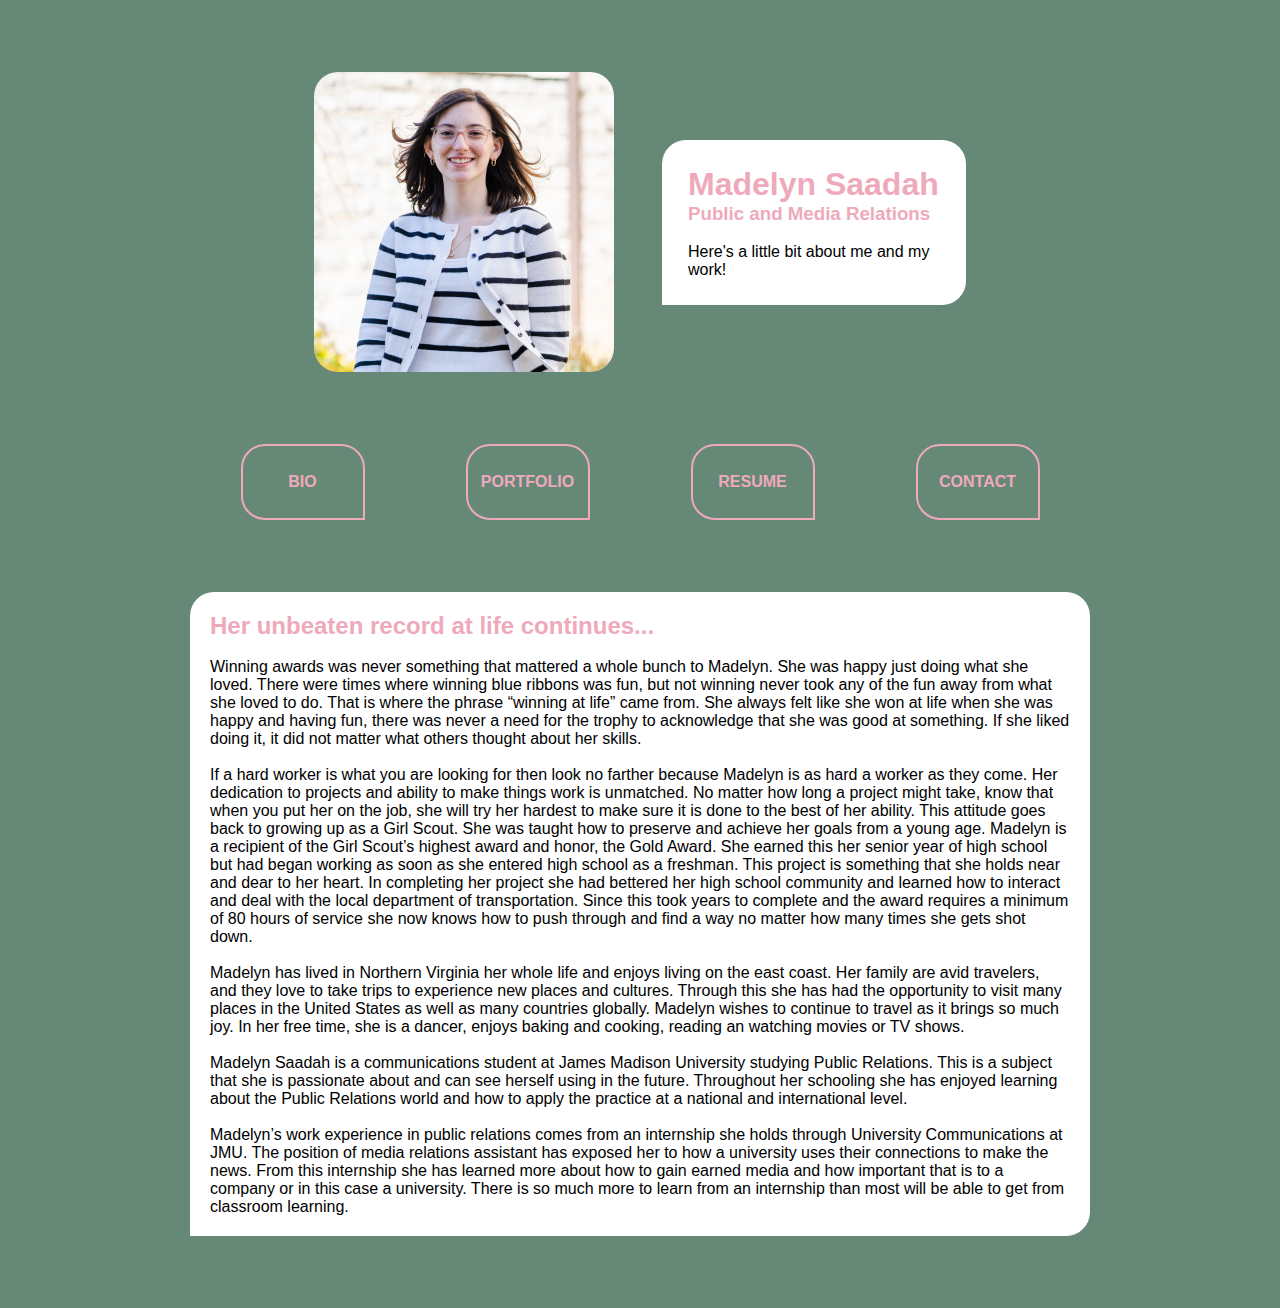
<file: index.html>
<!DOCTYPE html>
<html lang="en">

<head>
  <title>Madelyn Saadah</title>
  <link rel="stylesheet" as="style" href="style.css">
</head>

<body>
  <header>
    <img class="headshot" src="photos/headshot.jpg"></img>
    <div class="bubble">
      <h1>Madelyn Saadah</h1>
      <h3>Public and Media Relations</h3>
      <p>Here's a little bit about me and my work!</p>
    </div>
  </header>
  <nav>
    <a href="index.html" class="bubble">BIO</a>
    <a href="portfolio.html" class="bubble">PORTFOLIO</a>
    <a href="resume.html" class="bubble">RESUME</a>
    <a href="contact.html" class="bubble">CONTACT</a>
  </nav>
  <noscript>This page requires scripts to run</noscript>
  <section id="page" class="bubble right">
    <h2>Her unbeaten record at life continues...</h2>

    <p>Winning awards was never something that mattered a whole bunch to Madelyn. She was happy just doing what she
      loved. There were times where winning blue ribbons was fun, but not winning never took any of the fun away from
      what she loved to do. That is where the phrase “winning at life” came from. She always felt like she won at life
      when she was happy and having fun, there was never a need for the trophy to acknowledge that she was good at
      something. If she liked doing it, it did not matter what others thought about her skills.</p>

    <p>If a hard worker is what you are looking for then look no farther because Madelyn is as hard a worker as they
      come. Her dedication to projects and ability to make things work is unmatched. No matter how long a project might
      take, know that when you put her on the job, she will try her hardest to make sure it is done to the best of her
      ability. This attitude goes back to growing up as a Girl Scout. She was taught how to preserve and achieve her
      goals from a young age. Madelyn is a recipient of the Girl Scout’s highest award and honor, the Gold Award. She
      earned this her senior year of high school but had began working as soon as she entered high school as a freshman.
      This project is something that she holds near and dear to her heart. In completing her project she had bettered
      her high school community and learned how to interact and deal with the local department of transportation. Since
      this took years to complete and the award requires a minimum of 80 hours of service she now knows how to push
      through and find a way no matter how many times she gets shot down.</p>

    <p>Madelyn has lived in Northern Virginia her whole life and enjoys living on the east coast. Her family are avid
      travelers, and they love to take trips to experience new places and cultures. Through this she has had the
      opportunity to visit many places in the United States as well as many countries globally. Madelyn wishes to
      continue to travel as it brings so much joy. In her free time, she is a dancer, enjoys baking and cooking, reading
      an watching movies or TV shows.</p>
    <p>Madelyn Saadah is a communications student at James Madison University studying Public Relations. This is a
      subject that she is passionate about and can see herself using in the future. Throughout her schooling she has
      enjoyed learning about the Public Relations world and how to apply the practice at a national and international
      level.
    </p>
    <p>
      Madelyn’s work experience in public relations comes from an internship she holds through University Communications
      at JMU. The position of media relations assistant has exposed her to how a university uses their connections to
      make the news. From this internship she has learned more about how to gain earned media and how important that is
      to a company or in this case a university. There is so much more to learn from an internship than most will be
      able to get from classroom learning.
    </p>
  </section>
</body>

<!-- <script src="deliver.js"></script> -->

</html>
</file>
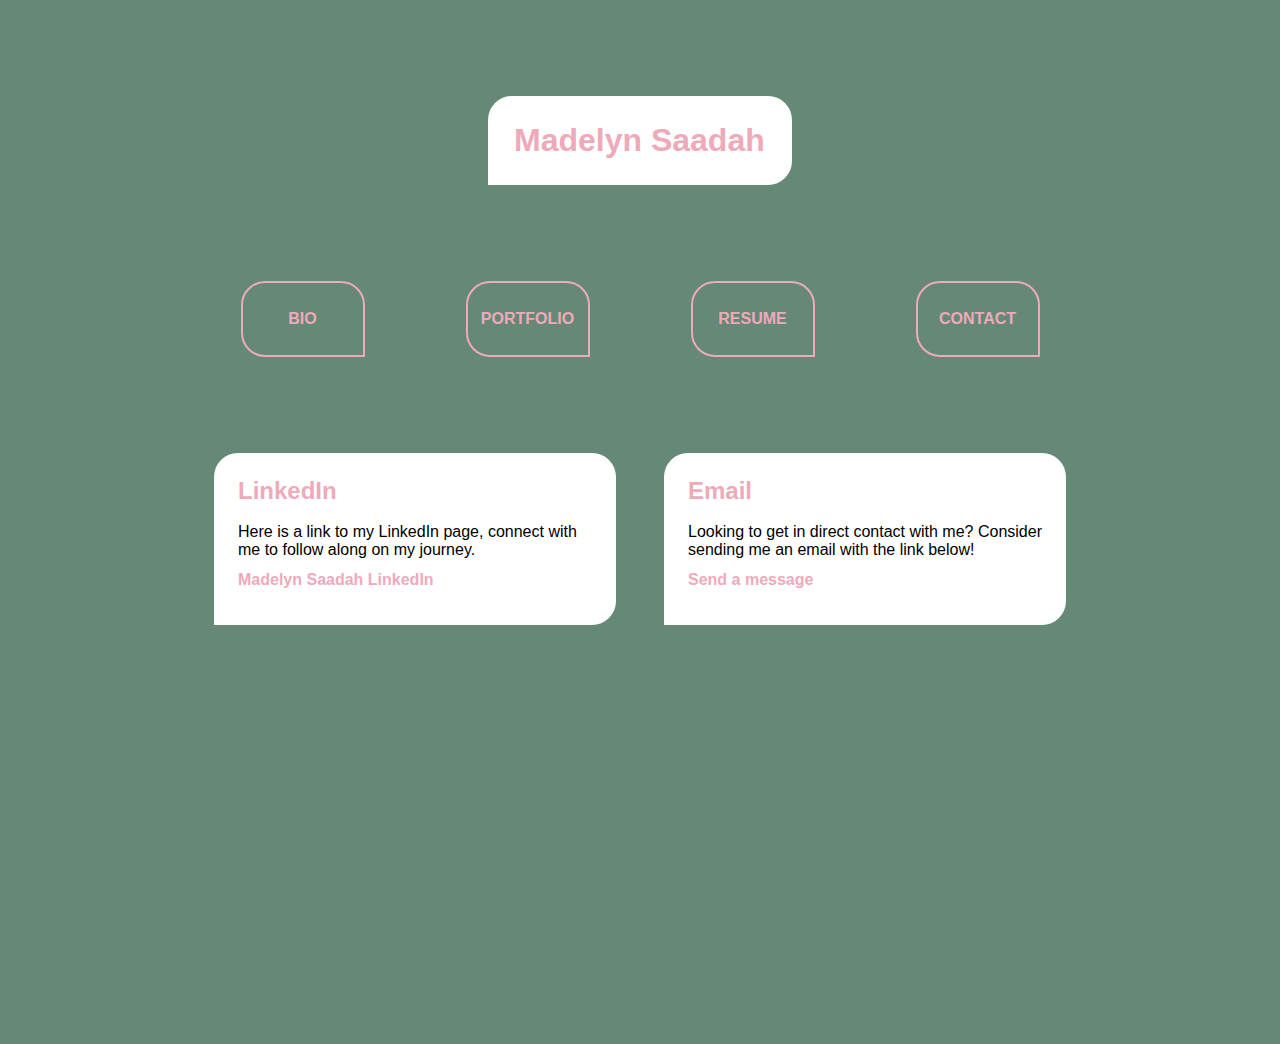
<file: contact.html>
<!DOCTYPE html>
<html lang="en">

<head>
  <title>Madelyn Saadah | Contact</title>
  <link rel="stylesheet" as="style" href="style.css">
</head>

<body>
  <header>
    <div class="bubble">
      <h1>Madelyn Saadah</h1>
    </div>
  </header>
  <nav></nav>
  <noscript>This page requires scripts to run</noscript>
  <article>
    <div>
      <h2>LinkedIn</h2>
      <p>Here is a link to my LinkedIn page, connect with me to follow along on my journey.</p>
      <ul>
        <a href="https://www.linkedin.com/in/msaadah/"><li>Madelyn Saadah LinkedIn</li></a>
       </ul>
    </div>
    <div>
      <h2>Email</h2>
      <p>Looking to get in direct contact with me? Consider sending me an email with the link below!</p>
      <ul>
        <a href="mailto:madelyn.saadah@gmail.com"><li>Send a message</li></a>
    </div>
  </article>
</body>

<script src="deliver.js"></script>

</html>
</file>
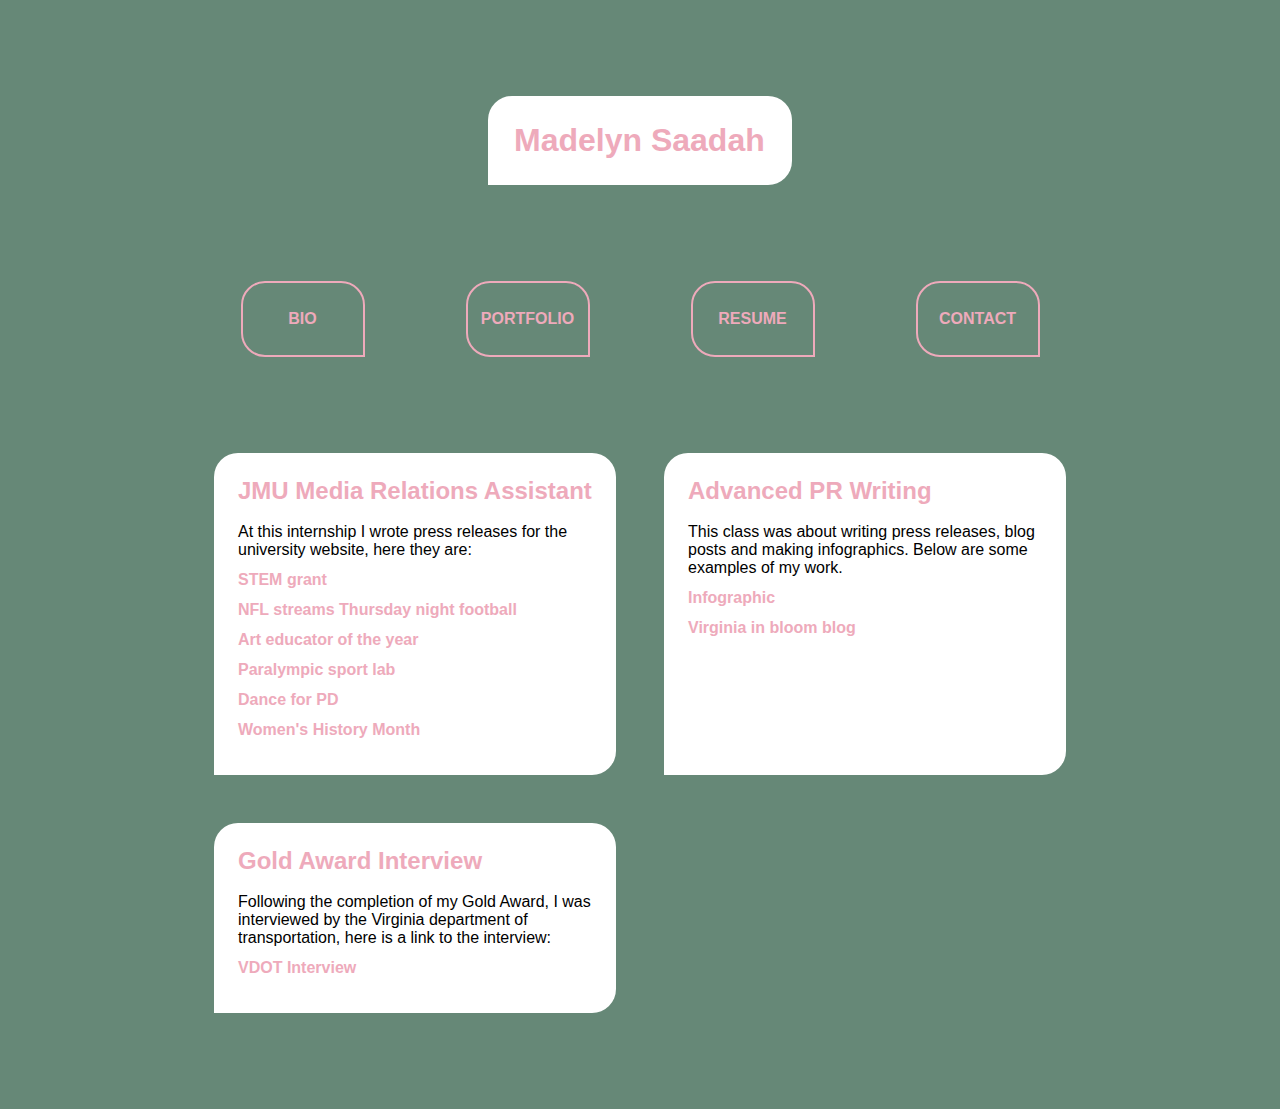
<file: portfolio.html>
<!DOCTYPE html>
<html lang="en">

<head>
  <title>Madelyn Saadah | Portfolio</title>
  <link rel="stylesheet" as="style" href="style.css">
</head>

<body>
  <header>
    <div class="bubble">
      <h1>Madelyn Saadah</h1>
    </div>
  </header>
  <nav>
    <a href="index.html" class="bubble">BIO</a>
    <a href="portfolio.html" class="bubble">PORTFOLIO</a>
    <a href="resume.html" class="bubble">RESUME</a>
    <a href="contact.html" class="bubble">CONTACT</a>
  </nav>
  <noscript>This page requires scripts to run</noscript>
  <article>
    <div>
      <h2>JMU Media Relations Assistant</h2>
      <p>At this internship I wrote press releases for the university website, here they are:</p>
      <ul>
        <a href="https://www.jmu.edu/news/2022/09/14-csm-nsf-grant.shtml"><li>STEM grant</li></a>
        <a href="https://www.jmu.edu/news/2022/09/29-nfl-streaming.shtml"><li>NFL streams Thursday night football</li></a>
        <a href="https://www.jmu.edu/news/2022/12/07-art-educator-of-the-year.shtml"><li>Art educator of the year</li></a>
        <a href="https://www.jmu.edu/news/2023/02/27-paralympic-skill-lab.shtml"><li>Paralympic sport lab</li></a>
        <a href="https://www.jmu.edu/news/2023/05/04-dance-for-pd.shtml"><li>Dance for PD</li></a>
        <a href="https://www.linkedin.com/posts/james-madison-university_happy-womens-history-month-from-jmu-student-activity-7036710766808354816-tRlU"><li> Women's History Month</li></a>

      </ul>
    </div>
    <div>
      <h2>Advanced PR Writing</h2>
      <p>This class was about writing press releases, blog posts and making infographics. Below are some examples of my work.</p>
      <ul>
        <a href="files/Final Infographic.pdf"><li>Infographic</li></a>
        <a href="files/Blog Post.pdf"><li>Virginia in bloom blog</li></a>
      </ul>
    </div>
    <div>
      <h2>Gold Award Interview</h2>
      <p>Following the completion of my Gold Award, I was interviewed by the Virginia department of transportation, here is a link to the interview:</p>
      <ul>
        <a href="https://bwhsfalconflyer.com/830/school-news/briar-woods-student-maddie-saadah-making-an-impact/"><li>VDOT Interview</li></a>


      </ul>
    </div>
  </article>
</body>

</html>
</file>
<file: style.css>
:root {
    --corner: 24px;
    --accent: #eab;
    --bg: #687;
    --anim-list: color .3s, border-color .3s, background-color .3s;
}

.bubble {
    border: 2px solid;
    border-radius: var(--corner) var(--corner) 0px var(--corner);
}

.bubble.right, article>*, header>.bubble {
    border-color: transparent;
    border-radius: var(--corner) var(--corner) var(--corner) 0px;
}

* {
    margin: 0;
    padding: 0;
    text-decoration: none;
    transition: var(--anim-list);
    /* border: 2px solid red; */
}

a:hover {
    text-decoration: underline;
}

h1, h2, h3, h4, h5, h6, a {
    color: var(--accent);
    font-weight: 600;
}

.center {
    text-align: center;
}

html {
    background-color: var(--bg);
    /* background-image: url("photos/pinkgranite.jpeg"); */
    background-repeat: no-repeat;
    background-position: center;
    background-attachment: fixed;
    background-size: cover;
}

body {
    font-family:'Gill Sans', 'Gill Sans MT', Calibri, 'Trebuchet MS', sans-serif;
    font-size: 16px;
    display: block;
    width: calc(100vw - 64px);
    max-width: 100vh;
    min-height: 100vh;
    overflow-x: hidden;
}

body, body>* {
    margin: 8vh auto;
}

header {
    display: flex;
    justify-content: center;
    align-items: center;
}

header>* {
    display: inline-block;}

header .headshot {
    float: left;
    border-radius: var(--corner);
    height: 300px;
    width: 300px;
    margin: 0 var(--corner);
}

header .bubble {
    background: white;
    padding: var(--corner);
    width: calc(300px - 2 * var(--corner));
    margin: var(--corner);
    border-color: transparent;
}

article {
    display: flex;
    flex-wrap: wrap;
}

article>* {
    width: calc(50% - 4 * var(--corner));
    background: white;
    margin: var(--corner);
    padding: var(--corner);
}

article>*>a {
    display: block;
}

section, aside, footer {
    border-radius: var(--corner);
    background: white;
    padding: 2vh;
    margin: 2vh auto;
}

iframe#page {
    border: none;
    width: 100%;
    height: 100vh;
}

nav {
    display: flex;
    justify-content: space-around;
    align-items: center;
}

nav>a {
    width: calc(5 * var(--corner));
    text-align: center;
    height: calc(3 * var(--corner));
    line-height: calc(3 * var(--corner));
}

nav>a:hover, nav>a.active {
    color: var(--bg);
    background: var(--accent);
    border-color: var(--accent);
    text-decoration: none;
}

p {
    margin-top: 2vh;
}

ul {
    list-style-type: none;
}

ul li {
    margin: calc(0.5 * var(--corner)) auto;
}
</file>
